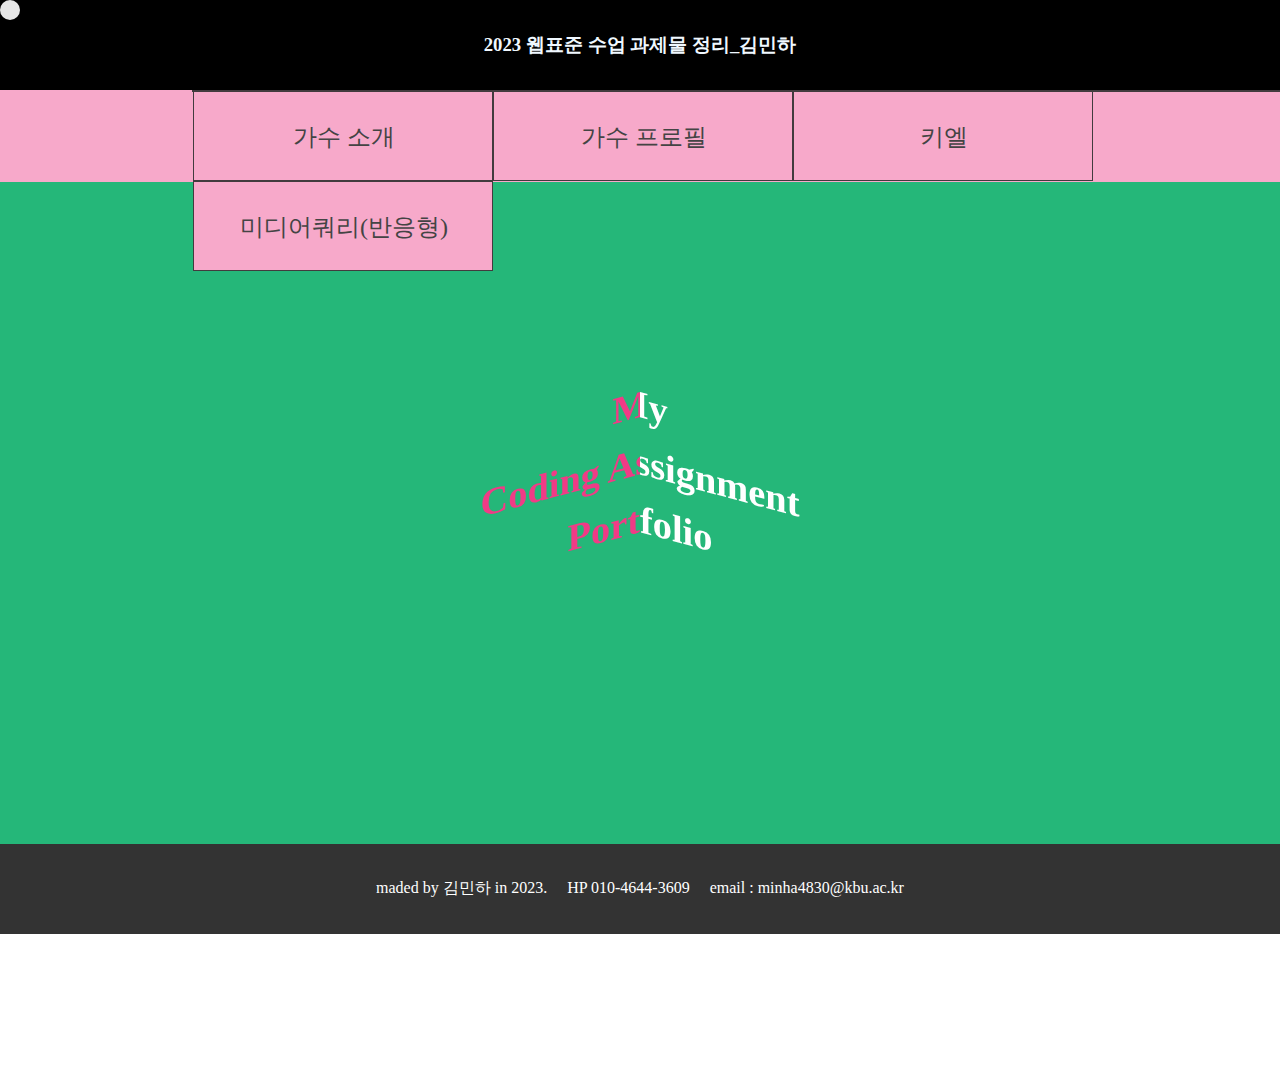
<file: index.html>
<!DOCTYPE html>
<html lang="ko">
  <head>
    <meta charset="UTF-8" />
    <meta http-equiv="X-UA-Compatible" content="IE=edge" />
    <meta name="viewport" content="width=device-width, initial-scale=1.0" />
    <link rel="stylesheet" href="./style.css" />
    <link rel="stylesheet" href="../assets/css/mouse.css" />
    <link rel="stylesheet" href="../assets/css/deracula.css">

    <script src="../assets/js/highlight.min.js"> </script>
    <script src="../assets/js/common.js"> </script>
    <script src="../assets/js/gsap.min.js"></script>
    <script src="https://cdnjs.cloudflare.com/ajax/libs/gsap/3.11.5/gsap.min.js"></script>

    <title>나의 포트폴리오2023_김민하</title>
    <script type="text/javascript">

      var colour="random"; 
      var sparkles=50;
      
    
      var x=ox=400;
      var y=oy=300;
      var swide=800;
      var shigh=600;
      var sleft=sdown=0;
      var tiny=new Array();
      var star=new Array();
      var starv=new Array();
      var starx=new Array();
      var stary=new Array();
      var tinyx=new Array();
      var tinyy=new Array();
      var tinyv=new Array();
      
      window.onload=function() { if (document.getElementById) {
        var i, rats, rlef, rdow;
        for (var i=0; i<sparkles; i++) {
          var rats=createDiv(3, 3);
          rats.style.visibility="hidden";
          rats.style.zIndex="999";
          document.body.appendChild(tiny[i]=rats);
          starv[i]=0;
          tinyv[i]=0;
          var rats=createDiv(5, 5);
          rats.style.backgroundColor="transparent";
          rats.style.visibility="hidden";
          rats.style.zIndex="999";
          var rlef=createDiv(1, 5);
          var rdow=createDiv(5, 1);
          rats.appendChild(rlef);
          rats.appendChild(rdow);
          rlef.style.top="2px";
          rlef.style.left="0px";
          rdow.style.top="0px";
          rdow.style.left="2px";
          document.body.appendChild(star[i]=rats);
        }
        set_width();
        sparkle();
      }}
      
      function sparkle() {
        var c;
        if (Math.abs(x-ox)>1 || Math.abs(y-oy)>1) {
          ox=x;
          oy=y;
          for (c=0; c<sparkles; c++) if (!starv[c]) {
            star[c].style.left=(starx[c]=x)+"px";
            star[c].style.top=(stary[c]=y+1)+"px";
            star[c].style.clip="rect(0px, 5px, 5px, 0px)";
            star[c].childNodes[0].style.backgroundColor=star[c].childNodes[1].style.backgroundColor=(colour=="random")?newColour():colour;
            star[c].style.visibility="visible";
            starv[c]=50;
            break;
          }
        }
        for (c=0; c<sparkles; c++) {
          if (starv[c]) update_star(c);
          if (tinyv[c]) update_tiny(c);
        }
        setTimeout("sparkle()", 40);
      }
      
      function update_star(i) {
        if (--starv[i]==25) star[i].style.clip="rect(1px, 4px, 4px, 1px)";
        if (starv[i]) {
          stary[i]+=1+Math.random()*3;
          starx[i]+=(i%5-2)/5;
          if (stary[i]<shigh+sdown) {
            star[i].style.top=stary[i]+"px";
            star[i].style.left=starx[i]+"px";
          }
          else {
            star[i].style.visibility="hidden";
            starv[i]=0;
            return;
          }
        }
        else {
          tinyv[i]=50;
          tiny[i].style.top=(tinyy[i]=stary[i])+"px";
          tiny[i].style.left=(tinyx[i]=starx[i])+"px";
          tiny[i].style.width="2px";
          tiny[i].style.height="2px";
          tiny[i].style.backgroundColor=star[i].childNodes[0].style.backgroundColor;
          star[i].style.visibility="hidden";
          tiny[i].style.visibility="visible"
        }
      }
      
      function update_tiny(i) {
        if (--tinyv[i]==25) {
          tiny[i].style.width="1px";
          tiny[i].style.height="1px";
        }
        if (tinyv[i]) {
          tinyy[i]+=1+Math.random()*3;
          tinyx[i]+=(i%5-2)/5;
          if (tinyy[i]<shigh+sdown) {
            tiny[i].style.top=tinyy[i]+"px";
            tiny[i].style.left=tinyx[i]+"px";
          }
          else {
            tiny[i].style.visibility="hidden";
            tinyv[i]=0;
            return;
          }
        }
        else tiny[i].style.visibility="hidden";
      }
      
      document.onmousemove=mouse;
      function mouse(e) {
        if (e) {
          y=e.pageY;
          x=e.pageX;
        }
        else {
          set_scroll();
          y=event.y+sdown;
          x=event.x+sleft;
        }
      }
      
      window.onscroll=set_scroll;
      function set_scroll() {
        if (typeof(self.pageYOffset)=='number') {
          sdown=self.pageYOffset;
          sleft=self.pageXOffset;
        }
        else if (document.body && (document.body.scrollTop || document.body.scrollLeft)) {
          sdown=document.body.scrollTop;
          sleft=document.body.scrollLeft;
        }
        else if (document.documentElement && (document.documentElement.scrollTop || document.documentElement.scrollLeft)) {
          sleft=document.documentElement.scrollLeft;
          sdown=document.documentElement.scrollTop;
        }
        else {
          sdown=0;
          sleft=0;
        }
      }
      
      window.onresize=set_width;
      function set_width() {
        var sw_min=999999;
        var sh_min=999999;
        if (document.documentElement && document.documentElement.clientWidth) {
          if (document.documentElement.clientWidth>0) sw_min=document.documentElement.clientWidth;
          if (document.documentElement.clientHeight>0) sh_min=document.documentElement.clientHeight;
        }
        if (typeof(self.innerWidth)=='number' && self.innerWidth) {
          if (self.innerWidth>0 && self.innerWidth<sw_min) sw_min=self.innerWidth;
          if (self.innerHeight>0 && self.innerHeight<sh_min) sh_min=self.innerHeight;
        }
        if (document.body.clientWidth) {
          if (document.body.clientWidth>0 && document.body.clientWidth<sw_min) sw_min=document.body.clientWidth;
          if (document.body.clientHeight>0 && document.body.clientHeight<sh_min) sh_min=document.body.clientHeight;
        }
        if (sw_min==999999 || sh_min==999999) {
          sw_min=800;
          sh_min=600;
        }
        swide=sw_min;
        shigh=sh_min;
      }
      
      function createDiv(height, width) {
        var div=document.createElement("div");
        div.style.position="absolute";
        div.style.height=height+"px";
        div.style.width=width+"px";
        div.style.overflow="hidden";
        return (div);
      }
      
      function newColour() {
        var c=new Array();
        c[0]=255;
        c[1]=Math.floor(Math.random()*256);
        c[2]=Math.floor(Math.random()*(256-c[1]/2));
        c.sort(function(){return (0.5 - Math.random());});
        return ("rgb("+c[0]+", "+c[1]+", "+c[2]+")");
      }
      // ]]>
      </script>

    <style>
        #header {
            z-index: 100;
        }

 
        .mouse__text p {
            font-size: 3vw;
            line-height: 1.6;
        }
        .mouse__cursor {
            position: absolute;
            top: 0;
            left: 0;
            width: 20px;
            height: 20px;
            z-index: 9999;
            border-radius: 50%;
            background-color: rgba(255,255,255,0.9);
            user-select: none;
            pointer-events: none;
            mix-blend-mode: difference;
        }


      @keyframes snowfall {
          to {
              transform: translateY(100vh);
          }
      }

      .mouse__wrap {
            color: #fff;
            width: 100%;
            height: 100vh;
            cursor: none;
        }

        .mouse__img {
            position: absolute;
            left: 50%;
            top: 50%;
            transform: translate(-50%, -50%);
            z-index: -1;
        }

        .mouse__text {
            position: absolute;
            left: 50%;
            top: 50%;
            transform: translate(-50%, -20%);
            font-size: 3vw;
            line-height: 1.5;
        }

        .mouse__text .line {
            width: 100%;
            height: 100%;
            display: flex;
        }

        .mouse__text .line .left {
            width: 50vw;
            color: rgb(240, 59, 134);
            overflow: hidden;
            /* 기울기 설정 */
            transform: skew(0deg, -15deg);
        }

        .mouse__text .line .left .spanWrap {
            width: 100vw;
            text-align: center;
        }

        .mouse__text .line .right {
            width: 50vw;
            overflow: hidden;
            /* 기울기 설정 */
            transform: skew(0deg, 15deg);
        }

        .mouse__text .line .right .spanWrap {
            width: 100vw;
            text-align: center;
            transform: translateX(-50vw);
        }

        .mouse__text span {
            display: inline-block;
        }


    </style>

  </head>

  <body class="img20">
    <div class="wrap">

      <header>
          <h3>2023 웹표준 수업 과제물 정리_김민하</h3>          
      </header>

      <nav class="menu">
        <ul>
          <li><a href="sub1/sub1.html" target="_blank">가수 소개 </a></li>
          <li><a href="sub2/sub2.html" target="_blank">가수 프로필</a></li>
          <li><a href="sub3/sub3.html" target="_blank">키엘</a></li>
          <li><a href="sub4/sub4.html" target="_blank">미디어쿼리(반응형)</a></li>
        </ul>
      </nav>


      <main id="main">
        <div class="mouse__wrap">
          <div class="mouse__cursor"></div>
          <div class="mouse__text">
            <section id="mouseType06">
              <div class="mouse__cursor" style="top: 398px; left: 1353px;"></div>
                        <div class="line">
                          <div class="left">
                              <div class="spanWrap">
                                  <span class="spanSlow">　</span>
                              </div>
                          </div>
                          <div class="right">
                              <div class="spanWrap">
                                  <span class="spanSlow">　</span>
                              </div>
                          </div>
                      </div>
                      <div class="line">
                          <div class="left">
                              <div class="spanWrap">
                                  <span class="spanSlow">My</span>
                              </div>
                          </div>
                          <div class="right">
                              <div class="spanWrap">
                                  <span class="spanSlow">My</span>
                              </div>
                          </div>
                      </div>
                      <div class="line">
                        <div class="left">
                            <div class="spanWrap">
                                <span class="spanSlow">Coding Assignment</span>
                            </div>
                        </div>
                        <div class="right">
                            <div class="spanWrap">
                                <span class="spanSlow">Coding Assignment</span>
                            </div>
                        </div>
                    </div>
                    <div class="line">
                      <div class="left">
                          <div class="spanWrap">
                              <span class="spanSlow">Portfolio</span>
                          </div>
                      </div>
                      <div class="right">
                          <div class="spanWrap">
                              <span class="spanSlow">Portfolio</span>
                          </div>
                      </div>
                  </div>
                  </div>
              </div>
      </main>

      <footer>
        maded by 김민하 in 2023. &nbsp;&nbsp;&nbsp; HP 010-4644-3609 &nbsp;&nbsp;&nbsp;  email : minha4830@kbu.ac.kr
      </footer>

    </div>

    


      <script>
          //선택자
          const cursor = document.querySelector(".mouse__cursor");
      
      
          const mouseMove = (e) => {
          
              let positionSlow = (e.pageX - (window.innerWidth/2)) * 0.1;
              let positionFast = (e.pageX - (window.innerWidth/2)) * 0.3;
          
              gsap.to(".spanSlow", {duration: 0.4, x: positionSlow});
              gsap.to(".spanFast", {duration: 0.4, x: -positionFast});
              gsap.to(".mouse__cursor", {duration: 0.3, left: e.pageX -5, top: e.pageY -5});
          
              }
            
              window.addEventListener("mousemove", mouseMove);
            
            
            
              const leftLine = document.querySelectorAll(".mouse__text .spanSlow"); 
              const rightLine = document.querySelectorAll(".mouse__text .spanFast"); 
            
              leftLine.forEach((el)=>{
                  el.addEventListener("mouseover", () => {
                      cursor.style.transform = "scale(5)"
                  });
                  el.addEventListener("mouseout", () => {
                      cursor.style.transform = "scale(1)"
                  });
              });
            
              rightLine.forEach((el)=>{
                  el.addEventListener("mouseover", () => {
                      cursor.style.transform = "scale(5)"
                  });
                
                  el.addEventListener("mouseout", () => {
                      cursor.style.transform = "scale(1)"
                  });
              });
            
      </script>
  </body>
</html>
</file>
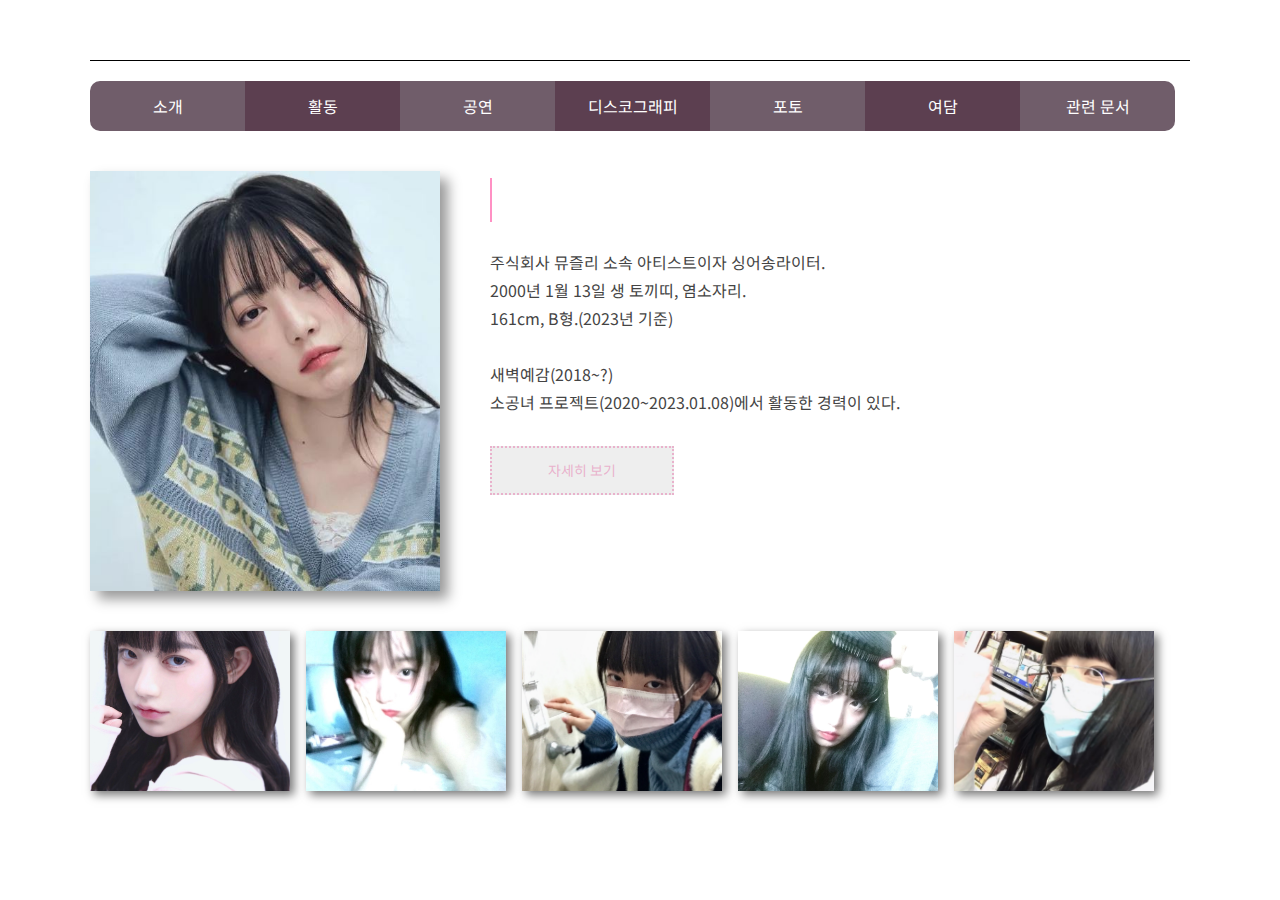
<file: sub2/sub2.html>
<!DOCTYPE html>
<html lang="KR">
<head>
    <meta charset="UTF-8">
    <meta http-equiv="X-UA-Compatible" content="IE=edge">
    <meta name="viewport" content="width=device-width, initial-scale=1.0">
    <title>Seolhee</title>
    <link rel="stylesheet" href="css/style.css">

    <link href="https://fonts.googleapis.com/css2?family=Noto+Sans+KR:wght@100;200;300;400;500;600&display=swap" rel="stylesheet">
    
    <style>
        /* 눈 내리는 효과 */

  </style>
</head>
<body>
    <div class="wrap">
        <h1></h1>

        <!-- nav 메뉴자리-->
        <div class="nav">
            <ul>
                <li><a href="">소개</a></li>
                <li><a href="">활동</a></li>
                <li><a href="">공연</a></li>
                <li><a href="">디스코그래피</a></li>
                <li><a href="">포토</a></li>
                <li><a href="">여담</a></li>
                <li><a href="">관련 문서</a></li>
            </ul>
        </div>

        <div class="cont">
            <div class="photo1">
                <div><img src="img/movie_image.jpg" width="350px" height="420px" alt="큰이미지"
                title="큰이미지"></div>
            </div>

            <div class="txt">
                <div class="main">
                    <div class="animation">
                        <span class="two_text">반설희</span>

                    </div>
                </div>
                <br>
                <p>주식회사 뮤즐리 소속 아티스트이자 싱어송라이터.<br>
                2000년 1월 13일 생 토끼띠, 염소자리.<br>
                161cm, B형.(2023년 기준)<br><br>

                새벽예감(2018~?)<br>
                소공녀 프로젝트(2020~2023.01.08)에서 활동한 경력이 있다.</p>
                <div class="btn">자세히 보기</div>
            </div>

        </div>

        <!--포토갤러리-->                
        <div class="photo2">
            <div><img src="img/simg1.jpg" alt=""></div>
            <div><img src="img/simg2.jpg" alt=""></div>
            <div><img src="img/simg3.jpg" alt=""></div>
            <div><img src="img/simg4.jpg" alt=""></div>
            <div><img src="img/simg5.jpg" alt=""></div>
        </div>




    </div>
    <script> 
        const two_text = document.querySelector(".two_text");
        const textmain = () => {
          setTimeout(() => {
            two_text.textContent = "반설희";
          }, 0);
      
          setTimeout(() => {
            two_text.textContent = "雪姫";
          }, 3000);
      
          setTimeout(() => {
            two_text.textContent = "Seolhee";
          }, 6000);
      
        }
        textmain();
        setInterval(textmain, 9000);
    </script>
    
</body>
</html>
</file>
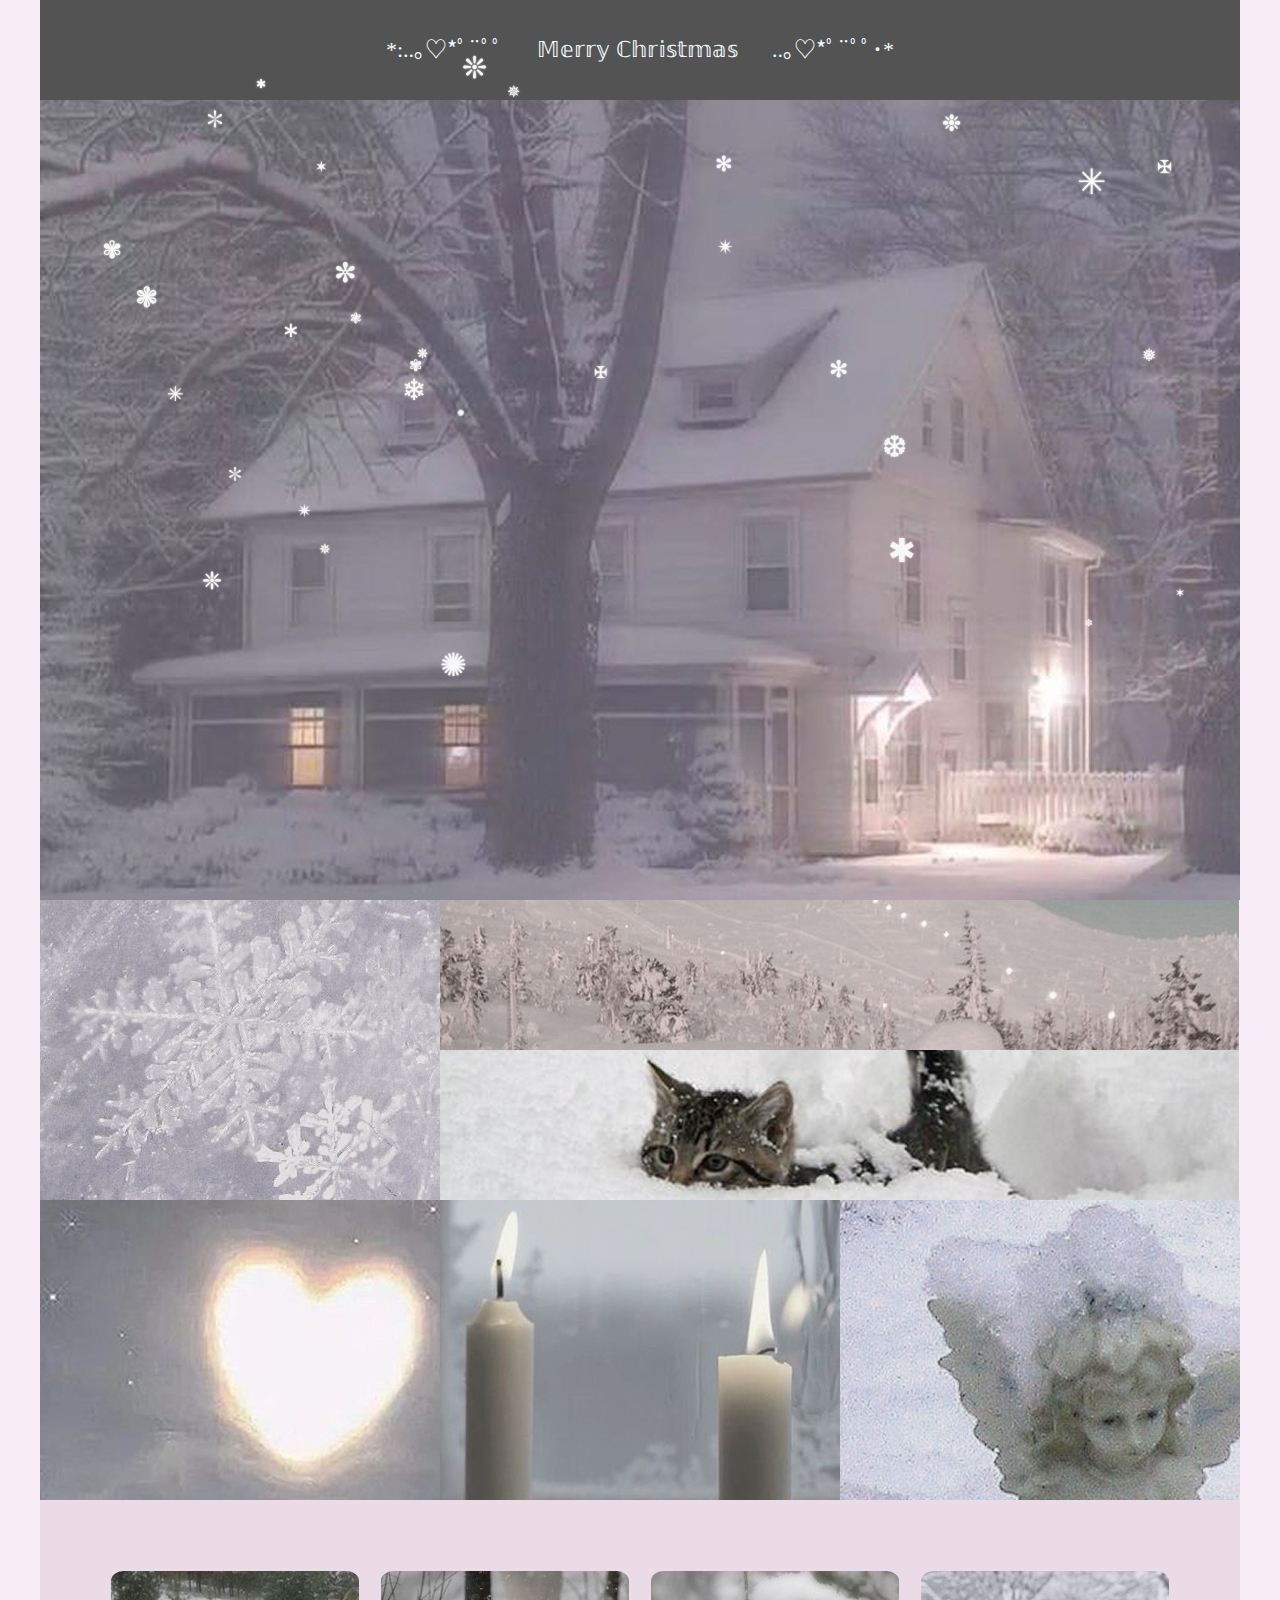
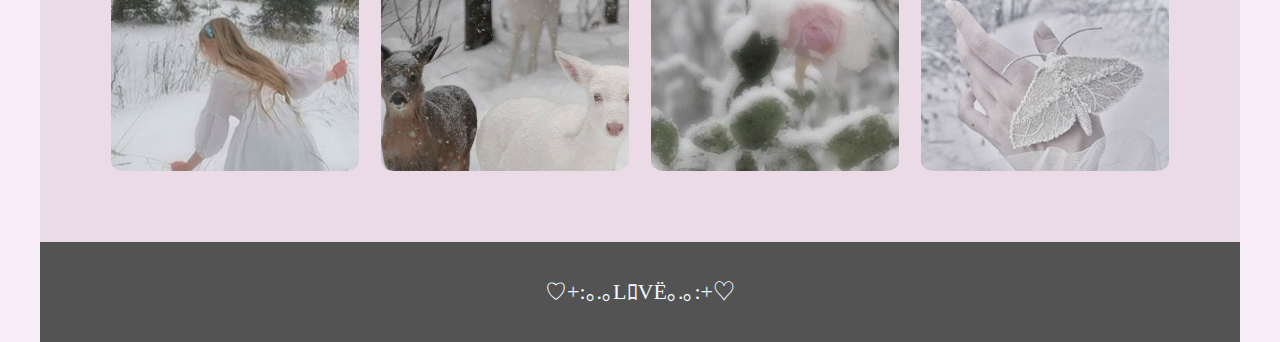
<file: sub4/sub4.html>
<!DOCTYPE html>
<html lang="ko">
<head>
    <meta charset="UTF-8">
    <title>Layout</title>
    <style>
       
    </style>
    <link rel="stylesheet" href="common.css">

    <script type="text/javascript">

        var speed=40; 
        var flakes=33; 
        var untidy=8; 
        var sizes=36; 
        var colour='#f7f7f7'; 
        
        
        var boddie;
        var dx=new Array();
        var xp=new Array();
        var yp=new Array();
        var am=new Array();
        var dy=new Array();
        var le=new Array();
        var fs=new Array();
        var flaky=new Array();
        var swide=480;
        var shigh=320;
        var sleft=0;
        var starty=0;
        var offset=0;
        var tidying=0;
        var deeex=0;
        var has_focus=true;
        var snowflakes=new Array(8727, 10016, 10033, 10035, 10036, 10037, 10038, 10042, 10043, 10044, 10045, 10046, 10051, 10052, 10053, 10054, 10055, 10056, 10057, 10058, 10059);
        var ie_version=(navigator.appVersion.indexOf("MSIE")!=-1)?parseFloat(navigator.appVersion.split("MSIE")[1]):false;
        var plow=document.createElement("img");
        plow.src='[data-uri]'+
        'UEBAQcHBwiIiIQEBAXFxcSExQMDAwLCwsAAAAcHBwODw8FBgYVFRUXFhaAgIA6Ozx8fH0ODg8oKS'+
        'lLSkoICAcMDAwdHRw3NzgnJicWFxc6OjuFhYUrKysSEhIKCgoMDAxUVFRfX180MjFfXl4sKy0JCQ'+
        'hFRUYlJCRlZWUpKCgJCQkWFhYXFxgvLi8SERFAPz8gIB8PDw+ampoKCgowMDBzc3MfHh4sLCwDAw'+
        'MDAwJRUVFPTk4BAABgYGAdHR1MTEwAAAAmJiYnJye/zdAnJycnJydANCsCAQENDQ0GBwgnJycZGR'+
        'm5siVjXQrt5S3+93f//+LOAQFalrTvAADFj2L99k3RAABiAAB9AABWka3Fx8f8AABFQg+zAACSAA'+
        'CcYTE4IA6Sj4+Bfn3EfECAmZ/99TuMhRtDAADw6DZLZ21HKBJJdINWjqs6UldzRSKrazaLViuqqq'+
        'qjo6OXlZRegIcoEwhFX2WgnZ3Mzc1xfoBUf43s8fOxsrJydHSHsLnY6u63dDvi5eWOkZLU2dpfNh'+
        'qJmZyEnqT1+fliipS9vr5ZdXtSb3VJfJS3uLfL5OqRpqrT4OMWCQMhPUpPUlN5kJYxREiiub5lc3'+
        'Y8aHx/goNEVVmmx85Vjqp8foA5S043X3K+eD1dbnKuyM6UrbKMoaZaW1xrkptFdY2RusMwVmc9Pz'+
        '+pwcedvcQdNUH/AABMgZpCSUpAb4Vtbm6cxM1sgYZyh4yiwslwm6SGiYlRYWQHBwhXZ2t4eXkmRV'+
        'OyzdRLWFuu0tpmen8nMzZCUFOYs7lOXF8VKDJjZGTC3uQYLzoyPT82NjeEh4e10dgiLS+Ljo+szt'+
        'a43uZKTEwsNzp3pK4uMDH///+Ii4w4Q0aHs70DAwO+2+GnytK22+O6194VFha01dxTi6aCr7gqS1'+
        't1oau84uoQHya64Ol6pq+y1NwNFhq02OF9qbIgJSZUjal/q7RSiKMWGRlRhqEREBAKDxGy1t+ChY'+
        'a019+y1d0dHx98p7EKCwsAAAAoKChQhZ+x1NzSk5LsAAAAQXRSTlP7+Pn3+fT5+/br9fLxjXi+Ve'+
        '3AqupL2CeZ0JQaQuG1wkZbp4B94n7UJWlbwZtYq1GC1DU1GzinNIHVCDWnDw8EAETAPgQAABfFSU'+
        'RBVHjaxdt5WBNZtgDw9828ZZbu6dZ237sVNwTBRlaBxH+SfHn7m7X79d7TM+77vu+KW6ugiKgsgo'+
        'LYIotAsYVFkC3sAsVSEENgAmWIFUzKSsw791ZIhYD4vnbmmwOtoahU/ercc8+tJPY/iH58BC5gaM'+
        'psJjwCRX+9eBvQ0vI8hUJRFZPluWipj1dg8N8d5Fb/+LHRarX+5dijegsj9Zu1ZJHX3xUU9NOstO'+
        'MPq1pBBRFz+VZ68pK/Ocg/yCvI/3WDMWfJ7HGcVllUkPTYiiPWz23pxwFeQYHwlL8JKMhjppQkJ3'+
        'jO8vadN3GO1yjn8ffycfOYTWZ1YNAxMquCogiZ1MVv9oqPfOctmhiAcMF/LdDiCVl3q6pi7l4+f2'+
        'zXlUvNctbFc5b7ux6L3Wb4DMfN+FkzFl1Js5o6O6vy0FNupe+KvpRMU/Ak1xVLfOfhZ0G23wK0iL'+
        'tsdYzOTsDFHttVmmihGMZlNrItDcDnWDipHInizluHBeZVYd6uK8kVLMOMG9LByDrl7o2ghY1VVo'+
        'iO1taOzs5Oo6nT4TQdHVV5xenZRYV6gpgw232paPrMaBA3oitQ4P9GRic8qyMv5nLxseroR40wst'+
        'IJfrOQbuKMyUFgeyNo6RUrRGtWeXNzRFZ2dkF66PnYu3mdHa2PW1uN2AWPqpJupYfUu4pEAbI8aw'+
        'ebB5ttHAX+Er6dMwcje/dyLAxsVrJYz4zzm7rC+915/mOBFh1DlxU6YfHiRfN9fae4r5jqR3EcRd'+
        'c3R2QXhBZf68Ap63x87lzxLwJFwX4x1g6qgz/3SMHrbRAYB4VaSiwcC+RRjBIUMcW+ITg4MGiyzw'+
        'y3RR5LXMeR5sLYdpPtclkfUfCCy9Y8tmM4AQOcFc7ZE6KKWz4WyDsGgeoXjd6fJru5c83FRnygx+'+
        'VuACq2XqYRqCP7Suix2OK7eU6G1+EEWKc0YAxQ8KQ8hKbmvHYPLw9ZUY0V4lz+PJFoVqz1Vn0nAh'+
        'mePs29V1ZSUlJf/ig6/S4+bUyMo08hQIRtbwIF0rj3ckGi14eXN87J42h3kWh+cnFygQmBqNtrn6'+
        '2NHHh1/8zt8JtlGHmM02qpwuRdsTUOpOFAnCGfMUAB5bCLsWDmmJ0s8J8uo3FN94O9lpiV8AMCPR'+
        'h49erVc4iBgT/cxOSU3IH7t8MTLpZo6rOPQc5Q5MXE3C2OjT1/HobXBmLGArllo2u/8YblckkIJM'+
        'V0ngiCJ5Q/bsUgPQbx0ZVAo41XEp49H+jqinz26vbNi1q2Ck6u1JRAlJXdu1dWps3qfDPIYxcCFX'+
        'qMDVqE14y7sgCR6MM4eIRBtx1BSgQqTejifwbWH84YAGRKfBo50PUsMnLt2sj/ftrcyg/Zx2OAvI'+
        '+hg2uXjg2agUekSjZDJPr4Eg9qdQQ9SyhshTMl3sQgHAPhWvScuqeRz5/bdsptfvxm0GzUhi7LJo'+
        'tGxtz37Q8nc3m4bNwEUAf9wAH0tB7O1VkBICFpbCsGPRvaEpmb/GaQvwtUqPHbUSfZtOXCDYosCb'+
        'XG8sUAquNBRuVtR1A5BoXDJvvplc6gi/nGN4ICuRjIfoHraNb3AoXdGLzAX5ovEvkgkAJAjY4Zys'+
        'Ugx02R98qdQGvvPep8I2ihtApq+tFoNf3+Bw7t0+84vhHyxSAI4ezPeRCqV6NFAD3vKilyzlBZ1p'+
        'sz5EP9Bc36RU7t+/33p0//YLoj6FvUDHcBKCDZASSMBpxdmHh4nmkejQBlvxm0tBHPeqdJNp2T/I'+
        'R9b3mgAPIMxaApTiBhNPKdQc+10cbhoK6yKzyIGwPklo8mDBswfOsys3nfJkYyXwAtSMcgb5Foeb'+
        'NplAyVPUIg6owAuq9NE0B8zkrS3gyafwV1d4PXsGqePtfMbdpBmt8XtrkWYJD7EEgxHNRVkm1EGR'+
        'JAA/cNoabhoOc20F/GAvlCXzQV6wMda3mSnCGIRov5Hx22rsCg9BWQPccMCRePRqNKf+a5fdMZ2X'+
        'm0Y7IDSJPOg4gxQN6xcOjjnvaldfl4Sk7TrJwhzeZ3ljmAsvFqPgwULoBeadI6IdPa+3bQwG1ZsQ'+
        '0k7PQtBlWRY6xls+5CptPtbehXTEVcXKKFZikpiIi5AghPkFsIlDgaSIvGJ8YR9ICDQw8D3dcc50'+
        'Gy14OCp+K+uGJoseDEdaU5pRViVi8lzBBz7aBo0xDI0mkDwTohVPBx+P1dB1BXOJcngPiq0t7iQU'+
        'TAa0H+71hRX5xiyw/Jpuzdm1mHQJwZx69sO7oLIBaBhi9cA2e4WKsT6CasrRBFQob+P6BAps1oas'+
        '/35Se7lKAStzx5cgqGTMpWiBGIsNWRd7YdRCOQggcJBXPZCfTsKd06AhSLryWPeP1N/kLm4aBisJ'+
        'lvOO9JGCDsfPKkmqFyDp04sVcOP77H7/hR1pgZesDFoJsG7SsBlFuIlnZTvgA6oy228qBlrwX5sD'+
        'WDJhP/kmMZwZUSZu7Ikyc7paVPUOyFwiaX8aAbQ6DljUOghC6HgqmCTcUAEhaTGwhkBZB9XA1JJg'+
        'wiF74WtLSwxmRU0ItxRZvJzZtLzz4BEHMK/jzx5Emjva6nNdtBiVYelOgAumlABXNe+1wAlUW0Oo'+
        'FuGx7yIHPQa0GLmo2mwVT2Q/R4vNkMiUHxFQFp2twYt6cOQOP5BnrDOgQqt/JxSQA9S9C3OoG6yr'+
        'If470cQdfeCPKIqFXcUbN4bf2p2Szdizw75ZKzT/ZIzebqCgDN5EEoQ30FaOmg26wKhQKXq1DBrB'+
        'MIendB648AeWd1p55mOW4qLGYSODu37+ypSrnEnHjiCWsmKwgzIHkQpNLa8wiB2DYjqlZTuePNqZ'+
        'IfsoHnDuuEaQSojQfJRgUF+Sx+15VI7wvhspOKuTkYBCGBv+C7bufeCine8i8OoHxY7QNsIGO547'+
        '1g+SAkME0jgO5rvsVnrxNADwx5eFMMEzgSFLREQjbu27zznE6f1l3bpocqoszmC38yDwUpZ3jhTA'+
        'dQhACyGptzhSEra263QgIRSOiCTqCucD0PuqsfCZruSTft3HPixIG+dUqT0YhB40Hx2WeIJIS9Eb'+
        '3b3Gey1kZ8JGSoD0DC7Wp+j9XajUBC04kdVFhN1mRHUJUVg1z8nUGBs1NO7Kk1Qr9NpbO7rTxoLp'+
        'z9Tz/8YCfB4AnL2QflfSZTbZEAsrYXXYwUCgaOYgMJc9wI7BpaAN1ka3iQX7ATKHh28pMDCgXKe6'+
        'omrccGWoZK+PMffvj0s9/97veff/7Z7y8gj2wZX/3N7cNBkC4ACXeHPU6gB3i3wRpWACUACL1cKX'+
        'YCBb7rYqaTQ40mBLqmieYzhLJghir6nx9s8Tl4ID6wrfb5tVZT7Q0A+egxCCr83loBFForgPh00D'+
        'WDGJQbaQfhTdbaAifQPHbL2VM50jQ4BDxBmc9nCC+uAPg9z/ktHjhhcZ31qAeBPhgGirQvCtridi'+
        'dQQqHCNBz0zAbqKfAcDvL939/85j/+8+uwQZSivrB6owlAbvj2AwTkb4HzKaQHh8R2++E/83StDR'+
        'SgvwYgdPqyyOEFg0HCS1mjM+gpD+qOXuAM+vOf//2P3xWmoqJrPw17AcjXx2e5V9CvCML8p08//a'+
        '+huibBg2OapsUIOzejGmJsoCwBFM62OYNyk9t50MURoOxZouFDBqA///G7MgDBM9T6pHZjGyUzcF'+
        'KC5Cjo0tu2sRw0aLHcTI73mDd/7vzFi2cZ4hUmO+ghD8ouE+aPEk41DBR5D0qBB621g5QKE76SFc'+
        'NB83nQPQwy3qHTu7sV+pD9L9UZGfFbQ0JOr4q4ceNGWL1SWahUKjV6rZ7VK+Oh6SMQel02BIou6x'+
        'Le+7CanGqoBBrB8AxF5tabTLj43J0z9EeI7y5ikEmxytB8Jd2wtX3QNCiEQlHT1nYtNTU1KRVFW3'+
        's733rg2hbaQD1XSrqEN36MAsj2CqMAMgTMxnt20EUoK3QUmKvDQFMufPfdd//6b2EAwp1o641Cul'+
        'BnBD182WLQZOSjp/hRRMSj7DSYRVDU+QAK4uwgfHo8PkW1JmHp4BtBei1egusF0L3EPhNu8b7DQP'+
        '4/J6mVjbRE2YK9MOfvtOjuKOyUQasQ0KdofVFRuZKlQARndAQV2EHPyh5147HAIL4RyI6380swrj'+
        'R+L8w2DTqBAplNe74/dOiUZXuqAmXE2N7T09Nd29fXZ0RChbW9uxYmCB+16az13Lnu7p7mZtjWk8'+
        'WD+niQBkbG9kZHtDPoARcLIFR2JbjS8F75/CjWzxsGCiL2HujX7b+ziu7V7W+5k5rakp4dUdRcX1'+
        '9YWAh/0Gx5dmixoqcWdAAK1aehCC1XKoZA0iQelKZ5BedHZ3oF6w8PiuwawBF5E+dRQOK3Q7L4Ol'+
        'fOBdD08RLzFH8MIjedU/f2qkL06v5ene5kGEesrIuLiytNyfl6y44dW+B1IsXR+aEPjT3tMGSFDG'+
        'dgKEaW3TcaqKur61lXFyoYfHJteHj4gwe3b9++/5Rqs3UrTdcAvJWNy6qA7wT0RAC9r//qK6kXHj'+
        'ICQC9fqrYCSBVfKK3bdAjuQ/bsOXDgwLlzj88d2LPnxPexBRFKtj66GBZURdu1a20w4yDVTqB0ia'+
        'akDKKkRMPdakfpvKKnaZrVaxmDVlZkNPGlr7n/CuDPIv/wnMN5NLaxGET9+tccD+I2I5DupF6tCj'+
        'GUHtlz7uF+na6/v7ehQY2it3//ndSaPkVxQT1xusY4NN1wB3nkABp8mFYAcSU6OzrtvAKfXVFTg+'+
        'zXHj5MKq4x8UX4rUGr1YAc3jgnj9fieULNAZDbhQ0bLszBIOmOxwgUz6rV2q+fVOnUDb0oXg4FPG'+
        '7o7W+51tcebQ6xGq1C8CAOQFjUg6MbSt42CXAnQ/q+vvZBLITvpOPp0Y+KysvLm7OScCtOYpYDaO'+
        'KFgwe3zcMgagjUclq856EaJKMEEu5vS+e2KhxEtRHuOENw/pGhsI4apr52MNf2GWE240P1JRFBAP'+
        'rwwoao1d64D43b0YpBhnWa+rsqO6Ffh6IfQkClFshO8qNhgjD2FHmjDF3rroXoxgEpqq1tb0c9Yx'+
        'BeA78WaILgH7XHcjbQN+t/MR2/obqZB3Hiikb9aZsIKOr4+PgMGD+dSqUbMqU2s713Wlpa7uBIDU'+
        'MgMjm/CEdEFtRPCHxI++2t4qSH19pqrIN9kA0sxEYbUmBi0HF5IIBmEF9EbbjwIQbt6MAg6tD334'+
        'dyW1U4OxlrcjUGjpNSrLIw7HSGjidBp1KG6XpxVTVAYdUDaCF348qWr76qzEnZ16gtjbt0qS6xop'+
        'HW61laWV/efKMoKyQt9PjxW7G8sUYx2Ffbg5EgHARg7XEXf9SHiI1RUUddBRDMskP7X7ZsZxv6X/'+
        'b37s6VSRiWpaQEwTCkWROeoevnM5fBnG6xD2ohWu216jt5VVXwWfi5rDD45Pp7iEMQO0+d3bTlq6'+
        '9TSusSG+UMI5VKOYOeheurby7Kj05LPw7CNhC2h/oFo0793pdRUV8QcxBoCwZtpQ+penUZhq2q/p'+
        'drSoBDEaSM4wiSYyhCdm/3Sz5JLasM8SodHyoE8tGqdQ3QIhrUqrBynVrdAFAVtPykazFVHfDZ9Q'+
        'EAHjly5JNTZ89u2gGNtjIHjMkVjWK5XE6vhCxSCzBoOUrRl94A8nzRgRsj+72qt79Bv71Ft0ZLUl'+
        'KS07PilZaVtJwDE6m9maHj06Kk1eoMPpTw/I8NaoRD1rAwnLxeFGDEjQyKEAH33wFhXlVHKyKCES'+
        'F3frJ306ZjIfWz+H9I4P3lwaiNRACAcoZAOgSKaNmtIRmSYS0Wy0oI+ItmJBwny+VFqpOEwcDJZD'+
        'h7hJ+fCzTokqcnofRbyiNaVDC0ztFrFwpGmMPAxLMjYgUPgnl2MGq1O7zPmdLZgGqIPgIgNbM9o0'+
        'wiJynQwLfty8KSDCMZEtXL4yBK9549e3bv5i0vckrrKpiy3RCasJMn4xtspH7n0Kl61bA6qfoF5M'+
        'vek2vWaLz9MSjwl+ujojaSCwFUhUDxcgDp1MT2BLOcYyA58I2ThEU0ycrJp1ikCmGuVzc1VW/edP'+
        'bUziOw8ME7Nk1mA4SM0xoMF3erWiBUuNDsGIiT62itXhl2urcFBbhQFu7JKEbKzVoIINGU1VHQre'+
        'cHL+BBGfIjcJQwQ4KWkRNiC+awctb2yEIRFrksQQ2H6Vdr66pfvHhx9ep1iKsvmkpLN19itpzae/'+
        'bUJ5+c+prTrItYBzfh5fWFShywwCphbhXKSEouZwgzvQ5+vW6VGrQv18BidWJLqdgbgdy+PHgwav'+
        '1sO0h/OGS7kkvIJWlCjxNDcyQD32L8gxhGkTDs1gFIVW9pqnxhj6t6y+EKevPZvXthEE+dZQmKYl'+
        'lWLLY0NlYMRaLYTMotOGjCDPOWMpec7Nf1hmtTdp46XF3qiUCToYgObvALnhRxBwZcFy8zaM2ahH'+
        'CtnJKJQQAJqUi5mhPHSlicI4pcKTfffAkpatkufyGAKq8yjYcTGzOv8wnL4eKaKjMzmyCqcRxGX/'+
        'soToyrEYVUfr3yRYpcu6bh5QNN3YvrV5tKXRAokNkYdXCDy1KXGy1Q8S2nJQm7DU8fXCTEMgoJWM'+
        'ml6qbKyurMRAmNfqYlcrHkaQOAVNupqwCyi+JSDidWVPM/ZKbI6vbty7l+FQf8sjKzMrOpUk7gcu'+
        'RL0iKrO5xZfVWu2d2/RlPXhJ7EIFDwzPUAukBJDIVKuF3VlsT3ak+/VEppCYsuRmYbl8xKVoovTs'+
        'pYyItqZxBEU2Z1YiIPgoIyk9ASoL9TejlLQwU2WiwVjTLagkRi0KBky0HclEJczNitQeWYuU+KQV'+
        'OPQrOWZsSvkjZdKSt7elKl1oeoaIaVoOyyklKwo6iO4wdNzlm4ewjUso7ih0wgWZK3NEFkZh6uI8'+
        'U0M/NjiBkfLnVbDLFo7jSSQpdEkaSEwX2E4OR6tlEqu7mGB+VwCCQavzoqaj2nbsnQ73nci+Zmg/'+
        '60jqXkPIjIybSNQg4hx72IsEhLcIbC2MPV1U28ILOysrIphxBDYyotTdmX0yi1WBhYDBxjDslCdj'+
        'gmMS5RKkWDxi2YM3HifA+XknANjB48n8+Q59FvNnxJxqN1PqYB3/jQ23V6ipXQGHS90g7CGQIQow'+
        'FQv66eS6y7dCkOA3JQIVvMJAGNm5ARBMnCkLg7feBPwtMpJgdKfB+DksXM9MdQLlebeB2Gj6+hhc'+
        'zGbzZekK1Zc5M5ktTAL1PrVFoKagiD9tky1HSJ5GcddCJtbwu0vUKXJStmTf2lhCQgpIxeyrGwh1'+
        'gsplmWhj2lU4aDxkPWLByq+8rqRhI1NUmQTQoLuFTKSKci0NJtBw+uv8BdzL0oO6nC7bSfDYs3MC'+
        'wGiWGS8ZOoySLFk4OSyRlu1elVq7Zr50F+RV4/58Tow0YoB1tHh8APiPnDPMF+aMiJZARqqsDZIn'+
        'lQcBDE8qUTJ3oh0HtHv/niKPGTSZ5+5FYVTHyVKh51Qli09BaUEK60Guoj83AKx+KFhJvg6Tl10q'+
        'QFEDP4jz9heGwIvAOEbeELcAKh/aQVGGTh0ONJwSP/HWMA3H+sX00sDA4OdqUL6yGUBtfJ/kGBwd'+
        '4c3wlldS+aKnPqGAZfPovuDGwx9EYO5HKU4FxFIzMEzNLDTXB1qMnJPEQjQdO2RX1xdNvUYFRcvr'+
        '6+737w0UfTAvlPYGRiXmRmG1nCzHch4aqE8F8gQb2GZmkIMX4gZlnpzwKc9nOVouNxVGnKJYbjr2'+
        '0kaPo767/ZePTCtNE+xePgivD6xXBSOc0/ZiUfjtxz+niGk5hJjpCREGiOmUmp58fOu3nI8NE4KG'+
        'Hchxh30UjQ/G0HN8CILR8FBMUvtthWHnu5yj4a9UPjQKhKr2UBAQE+Pj4By5d5BQUF4hnt3Idwyi'+
        'GJ/PI6ZyTIf+ZRSNA26GCjRKAnxzuEimV+uVD048OdwxdmOxonJEgAwS31F0ePXpg/+gGWv4PviH'+
        'BgGGNeKnqLWPjPzNAsRLPVaxTQtG3rjx4VRmxEccyC7my/a6Q5lxmit4rJnkMtgiX8JotGAfmtXn'+
        '90NTnltUfwn2JmaNuQURLPyW/nwR9/SWFGyjmJa5BoNNDsbV9uI5aM9X9mzJhNEIyc1UvJcYv8RW'+
        '8fM1wJkpw5ZUawaFTQ3AnuHgFjHyHYx8N1nNRliZvAfsssBXiBZvT4PyozTi0ZhG89AAAAAElFTk'+
        'SuQmCC';
        
        function addLoadEvent(funky) {
          var oldonload=window.onload;
          if (typeof(oldonload)!='function') window.onload=funky;
          else window.onload=function() {
            if (oldonload) oldonload();
            funky();
          }
        }
        
        addLoadEvent(december_21);
        
        function december_21() { if (document.getElementById) {
          var i;
          if (ie_version) {
            document.onfocusin=function(){has_focus=true;};
            document.onfocusout=function(){has_focus=false;sleft=0;};
          } 
          else {
            window.onfocus=function(){has_focus=true;};
            window.onblur=function(){has_focus=false;sleft=0;};
          }
          window.onscroll=set_scroll;
          window.onresize=set_width;
          document.onmousemove=mouse;
          boddie=document.createElement("div");
          boddie.style.position="fixed";
          boddie.style.bottom="0px";
          boddie.style.left="0px";
          boddie.style.width="100%";
          boddie.style.overflow="hidden";
          boddie.style.backgroundColor="transparent";
          boddie.style.pointerEvents="none";
          boddie.style.zIndex="0";
          document.body.insertBefore(boddie, document.body.firstChild); 
          set_width();
          plow.style.position="absolute";
          plow.style.overflow="hidden";
          plow.style.zIndex=9999;
          plow.style.bottom="0px";
          plow.style.left="-144px";
          boddie.appendChild(plow);
          for (i=0; i<flakes; i++) freeze_ice(Math.random()*shigh*3/4);
          offset=0;
          setInterval("winter_flakes()", speed);
        }}
        
        function freeze_ice(whyp) {
          starty++;
          offset++;
          var f, t;
          start_fall(starty, whyp);
          f=document.createElement("div");
          t=document.createTextNode(String.fromCharCode(snowflakes[starty%snowflakes.length]));
          f.appendChild(t);
          t=f.style;
          t.color=colour;
          if (ie_version && ie_version<10) t.filter="glow(color="+colour+",strength=1)";
          else if (ie_version) t.boxShadow="0px 0px 2x 2px "+colour;
          else t.textShadow=colour+' 0px 0px 2px';
          t.font=fs[starty]+"px sans-serif";
          t.position="absolute";
          t.zIndex=1000+starty;
          t.top=yp[starty]+"px";
          t.left=xp[starty]+"px";
          t.lineHeight=fs[starty]+"px";
          flaky[starty]=f;
          boddie.appendChild(f);
        }
          
        function start_fall(i, whyp) {
          fs[i]=Math.floor(sizes*(.25+.75*Math.random()));
          dx[i]=Math.random();
          am[i]=8+Math.random()*sizes*.75;
          dy[i]=1+Math.random()*2;
          xp[i]=Math.random()*(swide-fs[i]);
          yp[i]=whyp-fs[i];
          le[i]='falling';
        }
        
        function set_width() {
          var sw, sh;
          if (typeof(window.innerWidth)=='number' && window.innerWidth) {
            sw=window.innerWidth;
            sh=window.innerHeight;
          }
          else if (document.compatMode=="CSS1Compat" && document.documentElement && document.documentElement.clientWidth) {
            sw=document.documentElement.clientWidth;
            sh=document.documentElement.clientHeight; 
          }
          else {
            sw=document.body.clientWidth;
            sh=document.body.clientHeight;
          }
          if (sw && sh && has_focus) {
            swide=sw;
            shigh=sh;
          }
          boddie.style.height=shigh+"px";
        }
        
        function winter_flakes() {
          var i;
          var c=0;
          for (i=0; i<starty; i++) {
            if (flaky[i] && le[i]!='tidying') {
                if (yp[i]>shigh || xp[i]>swide || xp[i]<-fs[i]) {
                  if (offset>0) offset--;
                  boddie.removeChild(flaky[i]);
                  flaky[i]=false;
                }
                else if (yp[i]+offset/flakes<shigh-0.7*fs[i]) {
                  yp[i]+=dy[i];
                  dx[i]+=0.02+Math.random()/20;
                  xp[i]+=deeex;
                  flaky[i].style.top=yp[i]+"px";
                  flaky[i].style.left=(xp[i]+am[i]*Math.sin(dx[i]))+"px";
                }
                else if (le[i]=='falling') le[i]='landed';
            }
            if (flaky[i] && le[i]=='falling') c++;
          }
          if (c<flakes) freeze_ice(0);
          if (offset>untidy*flakes && !tidying && Math.random()<.05) tidy_flakes();
        }
        
        function tidy_flakes() {
          var i;
          tidying=true;
          for (i=swide; i>=-146; i-=2) setTimeout('plough('+i+')', speed*(swide-i));
          setTimeout('tidying=false; offset=0;', speed*(swide-i));
        }
        
        function plough(x) {
          var i, p;
          plow.style.left=x+"px";
          for (i=0; i<starty; i++) {
            if (flaky[i] && le[i]!='falling') {
              p=xp[i]+fs[i]+am[i]*Math.sin(dx[i])-dy[i];
              if (p<0) {
                boddie.removeChild(flaky[i]);
                flaky[i]=false;
              }
              else if (p>x && p<x+3.5) {
                le[i]='tidying';
                xp[i]-=2;
                if (Math.random()<.1) {
                  yp[i]--;
                  flaky[i].style.top=yp[i]+"px";
                }
                flaky[i].style.left=(xp[i]+am[i]*Math.sin(dx[i]))+"px";
              }
              else if (p>x+144 && yp[i]<shigh-0.7*fs[i]) {
                  yp[i]+=dy[i];
                dx[i]+=0.02+Math.random()/10;
                flaky[i].style.top=yp[i]+"px";
                flaky[i].style.left=(xp[i]+am[i]*Math.sin(dx[i]))+"px";
              }
            }
          }
        }
        
        function set_scroll() {
          if (typeof(self.pageXOffset)=='number' && self.pageXoffset) sleft=self.pageXOffset;
          else if (document.body && document.body.scrollLeft) sleft=document.body.scrollLeft;
          else if (document.documentElement && document.documentElement.scrollLeft) sleft=document.documentElement.scrollLeft;
          else sleft=0;
        }
        
        function mouse(e) {
          var x;
          if (e) x=e.pageX;
          else {
            x=event.x;
            set_scroll();
            x+=sleft;
          }
          deeex=has_focus?Math.floor(-1+3*(x-sleft)/swide):0;
        }
        // ]]>
        </script>

</head>
<body>
    <div id="wrap">
        <header id="header"> *:..｡♡*ﾟ¨ﾟﾟ𓍄𓃕𝕄𝕖𝕣𝕣𝕪 ℂ𝕙𝕣𝕚𝕤𝕥𝕞𝕒𝕤𓍄𓃕︎..｡♡*ﾟ¨ﾟﾟ･*</header>
        <section id="img1"></section>

        <section id="content1">
            <nav class="nav"></nav>
            <article class="article_right1"></article>
            <article class="article_right2"></article>
        </section>

        <section id="content2">
            <article class="article_box1"></article>
            <article class="article_box2"></article>
            <article class="article_box3"></article>
        </section>

        <section id="content3">
            <article class="article_square1"></article>
            <article class="article_square2"></article>
            <article class="article_square3"></article>
            <article class="article_square4"></article>
        </section>
        
        <footer id="footer">♡+:｡.｡LﾛVЁ｡.｡:+♡</footer>
    </div>
</body>
</html>
</file>
<file: style.css>
/* base  - 기본 구조  - 브라우저 초기화 */
*{margin: 0; padding: 0; box-sizing: border-box;}
li{list-style: none;}
a{text-decoration: none; color: #444;}

body{overflow-x: hidden; overflow-y: hidden;}

.wrap {
  width: 100vw;
  height:100vh;
  margin: auto;
  background-color: rgb(247, 169, 202);  
}
header{	z-index: 99999;	 width: 100vw; height:10%; background-color: black; border:0px solid red;}

header h3{
  color: aliceblue;
  text-align: center;
  line-height: 10vh;
  height:10vh; 
}

/*---------- 메뉴쪽---------*/
nav{
  background:rgb(226, 199, 214);
  z-index: 9999999999;	
  border:1px solid rgb(66, 59, 62);
}
  .menu{text-align: center; margin-left: 15vw;  }
  .menu li {float: left; width:300px; height: 90px; border:1px solid rgb(66, 59, 62); background:rgb(247, 169, 202);}
  .menu li a{ 
    width:300px; height: 90px;
    line-height: 90px; 
    font-size:1.5em;
    display: block;
  }
  .menu li a:hover{
    font-style:italic;
    background-color: rgb(104, 202, 137);
    z-index: 9999999;	
  }

  
/*---------- 가운데---------*/
main {width: 100vw; height: 73.5%; 
  font-size: 90px; color:#fff; font-weight: 900;

  background-image: url(bg.jpg);
  margin-top: 90px;

}



footer {width: 100vw; height: 10%;  background-color: #333;  color: #fff;  
  display: flex; justify-content: center; align-items: center;}
</file>
<file: assets/css/mouse.css>
/* mouseType06 */
.mouse__wrap {
  color: #fff;
  width: 100%;
  height: 100vh;
  cursor: none;
}

.mouse__img {
  position: absolute;
  left: 50%;
  top: 50%;
  transform: translate(-50%, -50%);
  z-index: -1;
}

.mouse__text {
  position: absolute;
  left: 50%;
  top: 50%;
  transform: translate(-50%, -20%);
  font-size: 3vw;
  line-height: 1.5;
}

.mouse__text .line {
  width: 100%;
  height: 100%;
  display: flex;
}

.mouse__text .line .left {
  width: 50vw;
  color: orange;
  overflow: hidden;
  /* 기울기 설정 */
  transform: skew(0deg, -15deg);
}

.mouse__text .line .left .spanWrap {
  width: 100vw;
  text-align: center;
}

.mouse__text .line .right {
  width: 50vw;
  overflow: hidden;
  /* 기울기 설정 */
  transform: skew(0deg, 15deg);
}

.mouse__text .line .right .spanWrap {
  width: 100vw;
  text-align: center;
  transform: translateX(-50vw);
}

.mouse__text span {
  display: inline-block;
}

.mouse__cursor {
  position: absolute;
  top: 0;
  left: 0;
  width: 20px;
  height: 20px;
  z-index: 9999;
  border-radius: 50%;
  background-color: rgba(255,255,255,0.9);
  user-select: none;
  pointer-events: none;
  mix-blend-mode: difference;
}
</file>
<file: assets/css/deracula.css>
pre {
    height: 100%;
}
pre code.hljs {
    display: block;
    overflow-x: auto;
    padding: 20px;
    font-family: 'NexonLv1Gothic';
    line-height: 1.6;
    /* margin-bottom: 20px; */
    border-radius: 5px;
    height: 100%;
}
code.hljs {
    padding: 3px 5px
}
.hljs {
    color: #E9E9F4;
    background: #282936
}
.hljs ::selection,
.hljs::selection {
    background-color: #4D4F68;
    color: #E9E9F4
}
.hljs-comment {
    color: #626483
}
.hljs-tag {
    color: #62D6E8
}
.hljs-operator,
.hljs-punctuation,
.hljs-subst {
    color: #E9E9F4
}
.hljs-operator {
    opacity: .7
}
.hljs-bullet,
.hljs-deletion,
.hljs-name,
.hljs-selector-tag,
.hljs-template-variable,
.hljs-variable {
    color: #EA51B2
}
.hljs-attr,
.hljs-link,
.hljs-literal,
.hljs-number,
.hljs-symbol,
.hljs-variable.constant_ {
    color: #B45BCF
}
.hljs-class .hljs-title,
.hljs-title,
.hljs-title.class_ {
    color: #00F769
}
.hljs-strong {
    font-weight: 700;
    color: #00F769
}
.hljs-addition,
.hljs-code,
.hljs-string,
.hljs-title.class_.inherited__ {
    color: #EBFF87
}
.hljs-built_in,
.hljs-doctag,
.hljs-keyword.hljs-atrule,
.hljs-quote,
.hljs-regexp {
    color: #A1EFE4
}
.hljs-attribute,
.hljs-function .hljs-title,
.hljs-section,
.hljs-title.function_,
.ruby .hljs-property {
    color: #62D6E8
}
.diff .hljs-meta,
.hljs-keyword,
.hljs-template-tag,
.hljs-type {
    color: #B45BCF
}
.hljs-emphasis {
    color: #B45BCF;
    font-style: italic
}
.hljs-meta,
.hljs-meta .hljs-keyword,
.hljs-meta .hljs-string {
    color: #00F769
}
.hljs-meta .hljs-keyword,
.hljs-meta-keyword {
    font-weight: 700
}
</file>
<file: sub2/css/style.css>
*{padding: 0; margin: 0;}
li{list-style: none;}
a{text-decoration: none;}
body{font-family: 'Noto Sans KR', sans-serif;
line-height: 28px; color: #444;}



.wrap{width: 1100px; margin: 20px auto;}

h1{font-size: 26px; color: black; border-bottom: 1px solid black; height: 40px; margin-bottom: 20px;}

/* nav 메뉴자리 */
.nav{position: relative; height: 50px; margin-bottom: 40px;}
    li{
        float: left;
        width: 155px; height: 50px;
        background-color: rgb(112, 93, 106);
        text-align: center;
        line-height: 50px;
    }
    li:nth-child(2n){background-color: rgb(92, 63, 80);}
    li a{
        color: #fff;
        width: 155px; height: 50px;
        display: block;
        transition: all 0.4s;
    }
    li a:hover{background-color: rgba(255, 224, 239, 0.966);}
    li:first-child{border-radius: 10px 0 0 10px;}
    li:last-child{border-radius: 0 10px 10px 0;}

/* cont 자리 */
.cont{
    position: relative;
    width: 1100px; 
    height: 450px;
}
    .photo1 div{
        position: absolute;
        width: 350px; height: 420px;
        box-shadow: 8px 8px 12px #999;
        overflow: hidden;
    }
    .photo1 img{width: 350px; height: 420px;}
    .photo1 img:hover{transform: scale(1.2, 1.2);
    transition: all 0.4s;}

    .txt{
        position: absolute;
        width: 650px; height: 310px;
        left: 400px; top: 15px;
    }
        h2{margin-bottom: 20px;}

        .btn{width: 180px; height: 45px;
        border: 2px dotted rgba(233, 176, 203, 0.966);
        background-color: #eee;
        color: rgba(233, 176, 203, 0.966);
        text-align: center;
        line-height: 45px;
        font-size: 14px;
        margin-top: 30px;
        }
    .btn:hover{background-color: rgba(255, 224, 239, 0.966);
    color: #fff;
    transition: all 0.4s;}
    

/* 포토갤러리 자리 */

.photo2{position: relative; top: 10px;}
            .photo2 div{display: inline-block; width: 200px; height: 160px; 
            box-shadow: 4px 4px 9px #777; margin-right: 12px; overflow: hidden;}
            .photo2 img{width: 200px; height: 160px;}
            .photo2 img:hover{transform: scale(1.5, 1.5);
                transition: all 0.4s;}





.animation span{
  position: relative;
  font-size: 30px;
  font-weight: 600;
  color: white;
}

.animation .two_text{
  color: black;
}

.two_text:before{
  content: "";
  position: absolute;
  top: 0;
  left: 0;
  height: 100%;
  width: 100%;
  background-color: #ffffff;
  border-left: 2px solid #ff91c4;
  animation: animate 3s steps(3) infinite;
}

@keyframes animate{
  40%, 60%{
      left: calc(100% + 1px);
  }

  100%{
      left: 0%;
  }
}

.snow {
    position: absolute;
    width: 5px;
    height: 5px;
    border-radius: 50%;
    background-color: #fff;
    animation: snowfall 5s linear infinite;
}
</file>
<file: sub4/common.css>
* {margin: 0; padding: 0;}
body {background-color: #f8edf6;}
#wrap{width: 1200px; margin: 0 auto; overflow: hidden;}
        
    #header,#footer {width: 100%; height: 100px; background-color: #535353; color: #f2faff; text-align: center; font-size: 22px; line-height: 100px;}
    #img1 {width: 100vw; height: 800px; background: url('img/mainslide1.jpg');}
   

    #content1 {width: 100%; overflow: hidden;}
        #content1 .nav {float: left; width: 33.3333%; height: 300px; background: url('img/img5.jpg');}
        #content1 .article_right1 {float: left; width: 66.6%; height: 150px; background: url('img/img6.jpg');}
        #content1 .article_right2 {float: left; width: 66.6%; height: 150px; background: url('img/img7.jpg');}

    #content2 {overflow: hidden;}
        #content2 .article_box1 {float: left; width: 33.3333%; height: 300px; background: url('img/img8.jpg');}        
        #content2 .article_box2 {float: left; width: 33.3333%; height: 300px; background: url('img/img9.jpg');}
        #content2 .article_box3 {float: left; width: 33.3333%; height: 300px; background: url('img/img0.jpg');}

    #content3 {overflow: hidden; padding: 5%; background-color: #ebdbe6;}
        #content3 .article_square1 {float: left; width: 23%; margin: 1%; height: 200px; border-radius: 5%;
        background: url('img/img1.jpg'); }
        #content3 .article_square2 {float: left; width: 23%; margin: 1%; height: 200px; border-radius: 5%;
        background: url('img/img2.jpg');}
        #content3 .article_square3 {float: left; width: 23%; margin: 1%; height: 200px; border-radius: 5%;
        background: url('img/img3.jpg');}
        #content3 .article_square4 {float: left; width: 23%; margin: 1%; height: 200px; border-radius: 5%;
         background: url('img/img4.jpg');;}

    /* 화면 너비 0 ~ 1240px */

    @media (max-width: 1240px){
        #wrap {width: 100%;}
        #content2 .article_box1 {width: 50%;}
        #content2 .article_box2 {width: 50%;}
        #content2 .article_box3 {width: 50%;}
        #content3 .article_square1 {width: 31.333%;}
        #content3 .article_square2 {width: 31.333%;}
        #content3 .article_square3 {width: 31.333%;}
        #content3 .article_square4 {display: none;}
    }
    /* 화면 너비 0 ~ 768px */
    @media (max-width: 768px){
        #content2 .article_box1 {width: 100%;}
        #content2 .article_box2 {width: 100%;}
        #content2 .article_box3 {width: 100%;}
    }
    /* 화면 너비 0 ~ 480px */
    @media (max-width: 480px){
        #content1 .nav {width: 100%; height: 200px;}
        #content1 .article_right1 {width: 100%; height: 200px;}
        #content1 .article_right2 {width: 100%; height: 200px;}
        #content3 .article_square1 {width: 98%; border-radius: 5px;}
        #content3 .article_square2 {width: 98%; border-radius: 5px;}
        #content3 .article_square3 {width: 98%; border-radius: 5px;}
    }
</file>
